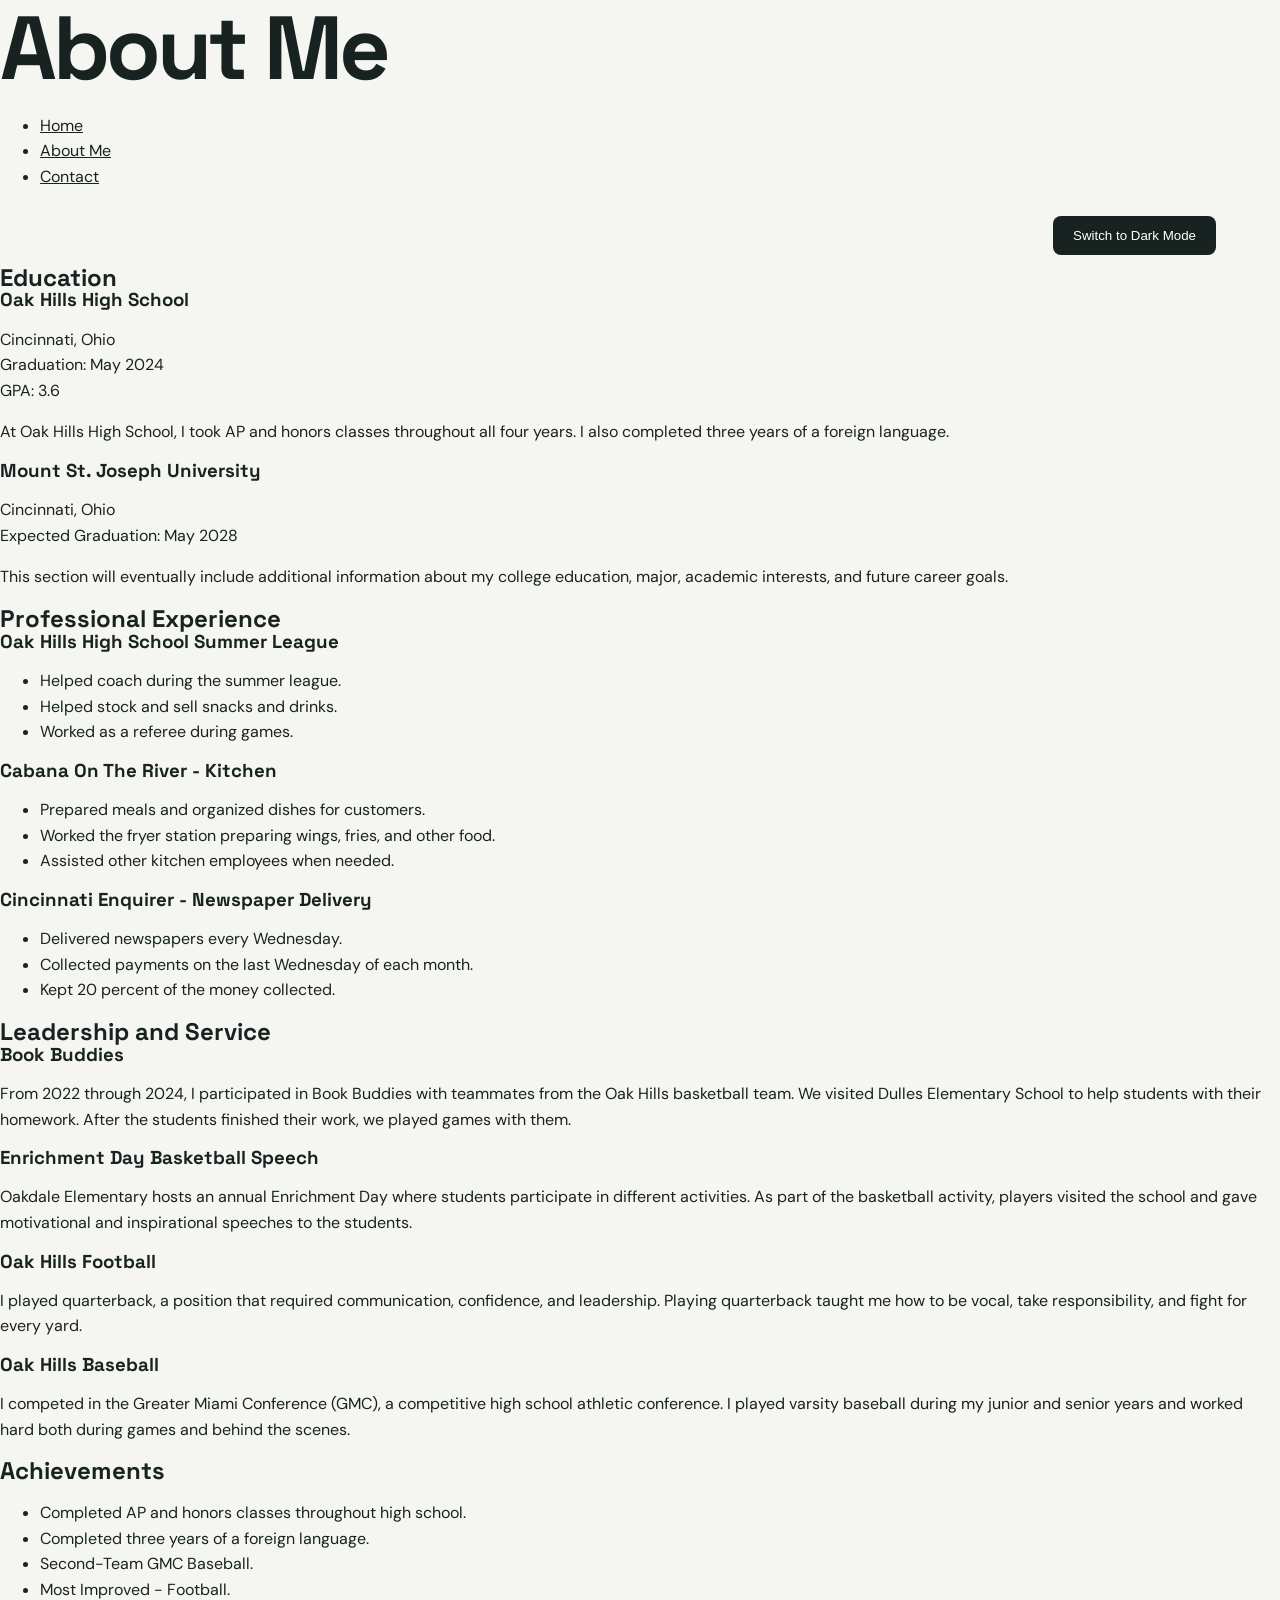
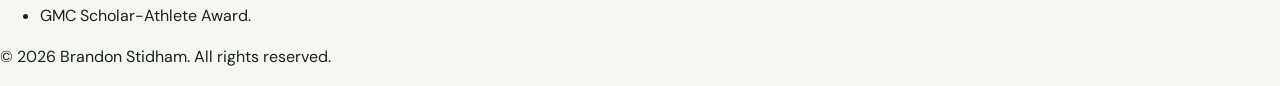
<file: about.html>
<!DOCTYPE html>
<html lang="en">
<head>
    <meta charset="UTF-8">
    <meta name="viewport" content="width=device-width, initial-scale=1.0">
    <title>About Brandon Stidham</title>
    <link rel="stylesheet" href="styles.css">

    <style>
        /* Light and Dark Mode Button */
        .theme-controls {
            text-align: right;
            padding: 10px 5%;
        }

        #theme-button {
            background-color: #182321;
            color: white;
            padding: 12px 20px;
            border: none;
            border-radius: 8px;
            cursor: pointer;
        }

        /* Dark Mode */
        body.dark-mode {
            --ink: #f5f6f1;
            --muted: #c5d0cb;
            --paper: #171b1a;
            --mint: #303d37;
            --mint-deep: #455e50;
            --line: rgba(255, 255, 255, 0.2);
        }

        body.dark-mode #theme-button {
            background-color: white;
            color: black;
        }
    </style>
</head>

<body>

    <header>
        <h1>About Me</h1>
        <nav>
            <ul>
                <li><a href="index.html">Home</a></li>
                <li><a href="about.html">About Me</a></li>
                <li><a href="contact.html">Contact</a></li>
            </ul>
        </nav>
    </header>

    <!-- Light and Dark Mode Button -->
    <div class="theme-controls">
        <button id="theme-button">Switch to Dark Mode</button>
    </div>

    <main>

        <section>
            <h2>Education</h2>

            <h3>Oak Hills High School</h3>
            <p>
                Cincinnati, Ohio<br>
                Graduation: May 2024<br>
                GPA: 3.6
            </p>
            <p>
                At Oak Hills High School, I took AP and honors classes
                throughout all four years. I also completed three years
                of a foreign language.
            </p>

            <h3>Mount St. Joseph University</h3>
            <p>
                Cincinnati, Ohio<br>
                Expected Graduation: May 2028
            </p>
            <p>
                This section will eventually include additional information
                about my college education, major, academic interests, and
                future career goals.
            </p>
        </section>

        <section>
            <h2>Professional Experience</h2>

            <h3>Oak Hills High School Summer League</h3>
            <ul>
                <li>Helped coach during the summer league.</li>
                <li>Helped stock and sell snacks and drinks.</li>
                <li>Worked as a referee during games.</li>
            </ul>

            <h3>Cabana On The River - Kitchen</h3>
            <ul>
                <li>Prepared meals and organized dishes for customers.</li>
                <li>Worked the fryer station preparing wings, fries, and other food.</li>
                <li>Assisted other kitchen employees when needed.</li>
            </ul>

            <h3>Cincinnati Enquirer - Newspaper Delivery</h3>
            <ul>
                <li>Delivered newspapers every Wednesday.</li>
                <li>Collected payments on the last Wednesday of each month.</li>
                <li>Kept 20 percent of the money collected.</li>
            </ul>
        </section>

        <section>
            <h2>Leadership and Service</h2>

            <h3>Book Buddies</h3>
            <p>
                From 2022 through 2024, I participated in Book Buddies with
                teammates from the Oak Hills basketball team. We visited
                Dulles Elementary School to help students with their homework.
                After the students finished their work, we played games with
                them.
            </p>

            <h3>Enrichment Day Basketball Speech</h3>
            <p>
                Oakdale Elementary hosts an annual Enrichment Day where
                students participate in different activities. As part of
                the basketball activity, players visited the school and
                gave motivational and inspirational speeches to the students.
            </p>

            <h3>Oak Hills Football</h3>
            <p>
                I played quarterback, a position that required communication,
                confidence, and leadership. Playing quarterback taught me
                how to be vocal, take responsibility, and fight for every yard.
            </p>

            <h3>Oak Hills Baseball</h3>
            <p>
                I competed in the Greater Miami Conference (GMC), a competitive
                high school athletic conference. I played varsity baseball
                during my junior and senior years and worked hard both during
                games and behind the scenes.
            </p>
        </section>

        <section>
            <h2>Achievements</h2>
            <ul>
                <li>Completed AP and honors classes throughout high school.</li>
                <li>Completed three years of a foreign language.</li>
                <li>Second-Team GMC Baseball.</li>
                <li>Most Improved - Football.</li>
                <li>GMC Scholar-Athlete Award.</li>
            </ul>
        </section>

    </main>

    <footer>
        <p>&copy; 2026 Brandon Stidham. All rights reserved.</p>
    </footer>

    <script>
        // Assignment 3 - Light and Dark Mode

        const themeButton = document.getElementById("theme-button");

        themeButton.addEventListener("click", function() {

            document.body.classList.toggle("dark-mode");

            if (document.body.classList.contains("dark-mode")) {
                themeButton.textContent = "Switch to Light Mode";
            } else {
                themeButton.textContent = "Switch to Dark Mode";
            }

        });
    </script>

</body>
</html>
</file>
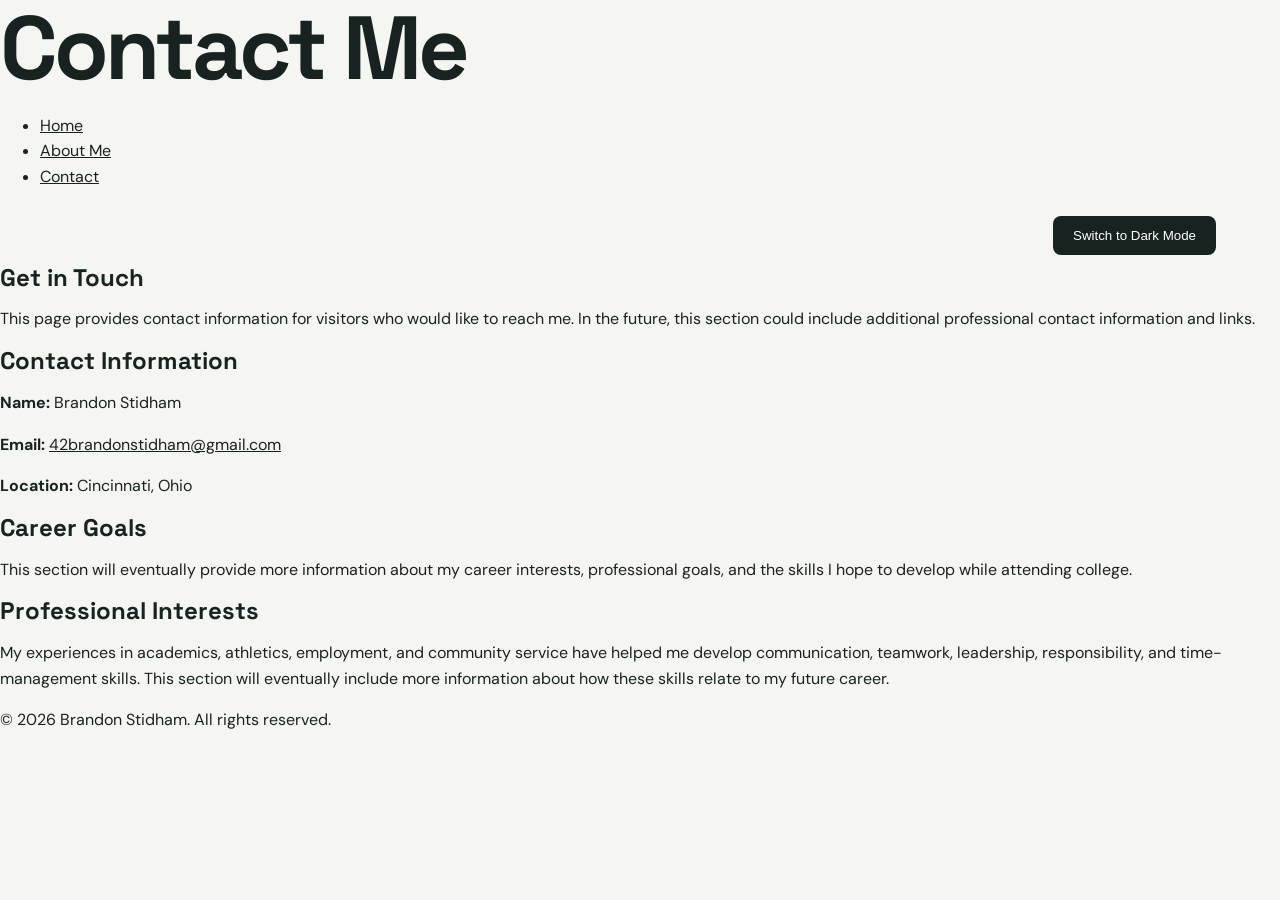
<file: contact.html>
<!DOCTYPE html>
<html lang="en">
<head>
    <meta charset="UTF-8">
    <meta name="viewport" content="width=device-width, initial-scale=1.0">
    <title>Contact Brandon Stidham</title>
    <link rel="stylesheet" href="styles.css">

    <style>
        /* Light and Dark Mode Button */
        .theme-controls {
            text-align: right;
            padding: 10px 5%;
        }

        #theme-button {
            background-color: #182321;
            color: white;
            padding: 12px 20px;
            border: none;
            border-radius: 8px;
            cursor: pointer;
        }

        /* Dark Mode */
        body.dark-mode {
            --ink: #f5f6f1;
            --muted: #c5d0cb;
            --paper: #171b1a;
            --mint: #303d37;
            --mint-deep: #455e50;
            --line: rgba(255, 255, 255, 0.2);
        }

        body.dark-mode #theme-button {
            background-color: white;
            color: black;
        }
    </style>
</head>

<body>

    <header>
        <h1>Contact Me</h1>
        <nav>
            <ul>
                <li><a href="index.html">Home</a></li>
                <li><a href="about.html">About Me</a></li>
                <li><a href="contact.html">Contact</a></li>
            </ul>
        </nav>
    </header>

    <!-- Light and Dark Mode Button -->
    <div class="theme-controls">
        <button id="theme-button">Switch to Dark Mode</button>
    </div>

    <main>

        <section>
            <h2>Get in Touch</h2>
            <p>
                This page provides contact information for visitors who would
                like to reach me. In the future, this section could include
                additional professional contact information and links.
            </p>
        </section>

        <section>
            <h2>Contact Information</h2>

            <p>
                <strong>Name:</strong> Brandon Stidham
            </p>

            <p>
                <strong>Email:</strong>
                <a href="mailto:42brandonstidham@gmail.com">
                    42brandonstidham@gmail.com
                </a>
            </p>

            <p>
                <strong>Location:</strong> Cincinnati, Ohio
            </p>
        </section>

        <section>
            <h2>Career Goals</h2>
            <p>
                This section will eventually provide more information about
                my career interests, professional goals, and the skills I
                hope to develop while attending college.
            </p>
        </section>

        <section>
            <h2>Professional Interests</h2>
            <p>
                My experiences in academics, athletics, employment, and
                community service have helped me develop communication,
                teamwork, leadership, responsibility, and time-management
                skills. This section will eventually include more information
                about how these skills relate to my future career.
            </p>
        </section>

    </main>

    <footer>
        <p>&copy; 2026 Brandon Stidham. All rights reserved.</p>
    </footer>

    <script>
        // Assignment 3 - Light and Dark Mode

        const themeButton = document.getElementById("theme-button");

        themeButton.addEventListener("click", function() {

            document.body.classList.toggle("dark-mode");

            if (document.body.classList.contains("dark-mode")) {
                themeButton.textContent = "Switch to Light Mode";
            } else {
                themeButton.textContent = "Switch to Dark Mode";
            }

        });
    </script>

</body>
</html>
</file>
<file: styles.css>
@import url('https://fonts.googleapis.com/css2?family=DM+Sans:wght@400;500;700&family=Space+Grotesk:wght@500;600;700&display=swap');


:root {
    --ink: #182321;
    --muted: #687470;
    --paper: #f5f6f1;
    --mint: #cfe9d8;
    --mint-deep: #a6d5b6;
    --orange: #e36e39;
    --line: rgba(24, 35, 33, 0.15);
}

* {
    box-sizing: border-box;
}

html {
    scroll-behavior: smooth;
}

body {
    margin: 0;
    background: var(--paper);
    color: var(--ink);
    font-family: 'DM Sans', sans-serif;
    line-height: 1.6;
}

a {
    color: inherit;
}

.section-shell {
    width: min(1160px, calc(100% - 48px));
    margin: 0 auto;
}


    .site-header {
    width: min(1280px, calc(100% - 48px));
    margin: 0 auto;
    min-height: 92px;
    display: flex;
    align-items: center;
    justify-content: space-between;
    gap: 32px;
                }


    .brand {
    display: flex;
    align-items: center;
    gap: 12px;
    font-family: 'Space Grotesk', sans-serif;
    font-size: 1rem;
    font-weight: 700;
    text-decoration: none;
            }

.brand-mark {
    display: grid;
    place-items: center;
    width: 38px;
    height: 38px;
    border-radius: 50%;
    background: var(--orange);
    color: white;
    font-size: .78rem;
}



    .nav-list {
    display: flex;
    gap: 30px;
    list-style: none;
    margin: 0;
    padding: 0;
    font-size: .84rem;
    font-weight: 700;
              }

.nav-list a {
    padding: 8px 0;
    text-decoration: none;
    color: var(--muted);
}

.nav-list a:hover,
.nav-list a.active {
    color: var(--ink);
    border-bottom: 2px solid var(--orange);
}



    .hero {
    min-height: 630px;
    display: grid;
    grid-template-columns: 1.1fr .9fr;
    align-items: center;
    gap: 64px;
    padding: 70px 0 105px;
          }

.eyebrow,
.section-label {
    margin: 0 0 20px;
    color: var(--orange);
    font-size: .74rem;
    font-weight: 700;
    letter-spacing: .12em;
    text-transform: uppercase;
}


h1,
h2,
h3 {
    font-family: 'Space Grotesk', sans-serif;
    line-height: 1.08;
    margin: 0;
}

h1 {
    max-width: 690px;
    font-size: clamp(3.3rem, 7vw, 6.4rem);
    letter-spacing: -.045em;
}

h1 em {
    color: var(--orange);
    font-style: normal;
}



    .hero-intro {
    max-width: 570px;
    margin: 30px 0 34px;
    color: var(--muted);
    font-size: 1.08rem;
                }

.hero-actions {
    display: flex;
    align-items: center;
    gap: 25px;
    flex-wrap: wrap;
}

    .button {
    display: inline-flex;
    align-items: center;
    gap: 17px;
    padding: 15px 21px;
    border: 1px solid transparent;
    border-radius: 2px;
    font-size: .84rem;
    font-weight: 700;
    text-decoration: none;
    transition: transform .2s ease, background .2s ease;
             }

.button:hover {
    transform: translateY(-3px);
}

.button-dark {
    background: var(--ink);
    color: white;
}

.button-light {
    background: var(--mint);
    color: var(--ink);
}

    .text-link {
    font-size: .85rem;
    font-weight: 700;
    text-decoration: none;
                }

.text-link span {
    color: var(--orange);
    margin-left: 8px;
}


    .hero-visual {
    position: relative;
    min-height: 430px;
    display: grid;
    place-items: center;
                    }

    .portrait-card {
    position: relative;
    z-index: 1;
    display: flex;
    flex-direction: column;
    justify-content: space-between;
    width: min(315px, 75%);
    aspect-ratio: .8;
    padding: 26px;
    background: var(--mint);
    box-shadow: 18px 18px 0 var(--orange);
    transform: rotate(3deg);
                    }

.portrait-image {
    width: 100%;
    height: 100%;
    min-height: 0;
    margin: auto 0 22px;
    object-fit: cover;
    object-position: center;
    display: block;
}

.portrait-caption {
    font-size: .75rem;
    font-weight: 700;
    line-height: 1.35;
}



    .orbit {
    position: absolute;
    border: 1px solid var(--orange);
    border-radius: 50%;
           }

.orbit-one {
    width: 420px;
    height: 170px;
    transform: rotate(-33deg);
}

.orbit-two {
    width: 270px;
    height: 440px;
    transform: rotate(36deg);
    border-color: var(--mint-deep);
}




    .intro-band {
    background: var(--mint);
    padding: 90px 0;
                 }

.intro-grid {
    display: grid;
    grid-template-columns: .35fr 1fr;
    gap: 50px;
}

.intro-grid h2 {
    max-width: 760px;
    font-size: clamp(2.2rem, 4.5vw, 4rem);
    letter-spacing: -.04em;
}

.intro-grid h2 span {
    color: var(--orange);
}

.lead {
    max-width: 580px;
    margin: 25px 0 0;
    color: #4c6259;
    font-size: 1.06rem;
}




    .highlights {
    padding: 120px 0;
                 }

.section-heading {
    display: flex;
    align-items: end;
    justify-content: space-between;
    gap: 30px;
    margin-bottom: 45px;
}

.section-heading h2 {
    max-width: 550px;
    font-size: clamp(2.2rem, 4vw, 3.5rem);
    letter-spacing: -.04em;
}

    .highlight-grid {
    display: grid;
    grid-template-columns: repeat(2, 1fr);
    border-top: 1px solid var(--line);
                    }



.highlight-card {
    position: relative;
    min-height: 260px;
    padding: 29px 32px 35px 0;
    border-bottom: 1px solid var(--line);
}

.highlight-card:nth-child(odd) {
    padding-right: 45px;
    border-right: 1px solid var(--line);
}

.highlight-card:nth-child(even) {
    padding-left: 45px;
}

    .card-number {
    color: var(--orange);
    font-size: .75rem;
    font-weight: 700;
                 }

.highlight-card h3 {
    margin: 30px 0 12px;
    font-size: 1.5rem;
}

.highlight-card p {
    max-width: 440px;
    margin: 0;
    color: var(--muted);
    font-size: .94rem;
}

    .card-arrow {
    position: absolute;
    right: 25px;
    bottom: 32px;
    color: var(--orange);
    font-size: 1.4rem;
                 }

.highlight-card:nth-child(even) .card-arrow {
    right: 0;
}




    .closing-band {
    background: var(--ink);
    color: white;
    padding: 105px 0 115px;
                  }

.closing-content {
    text-align: center;
}

.closing-content .section-label {
    color: var(--mint-deep);
}

.closing-content h2 {
    font-size: clamp(3rem, 7vw, 6rem);
    letter-spacing: -.06em;
}

.closing-content > p:not(.section-label) {
    max-width: 460px;
    margin: 22px auto 30px;
    color: #b7c5bf;
}



    .site-footer {
    display: flex;
    justify-content: space-between;
    gap: 20px;
    padding: 25px 0;
    color: var(--muted);
    font-size: .75rem;
                }




@media (max-width: 760px) {

    .section-shell,
    .site-header {
        width: min(100% - 36px, 560px);
    }

    .site-header {
        min-height: 76px;
        align-items: flex-start;
        padding-top: 20px;
        flex-direction: column;
        gap: 16px;
    }

    .nav-list {
        gap: 22px;
    }

    .hero {
        grid-template-columns: 1fr;
        gap: 25px;
        padding: 60px 0 90px;
    }

    h1 {
        font-size: clamp(3rem, 14vw, 5rem);
    }

    .hero-visual {
        min-height: 330px;
    }

    .portrait-card {
        width: 245px;
    }

    .orbit-one {
        width: 330px;
    }

    .intro-band {
        padding: 65px 0;
    }

    .intro-grid {
        grid-template-columns: 1fr;
        gap: 5px;
    }

    .highlights {
        padding: 75px 0;
    }

    .section-heading {
        display: block;
        margin-bottom: 32px;
    }

    .highlight-grid {
        grid-template-columns: 1fr;
    }

    .highlight-card,
    .highlight-card:nth-child(odd),
    .highlight-card:nth-child(even) {
        min-height: 230px;
        padding: 25px 30px 30px 0;
        border-right: 0;
    }

    .highlight-card .card-arrow,
    .highlight-card:nth-child(even) .card-arrow {
        right: 0;
    }

    .closing-band {
        padding: 75px 0 85px;
    }

    .site-footer {
        flex-direction: column;
        gap: 4px;
    }
}
</file>
